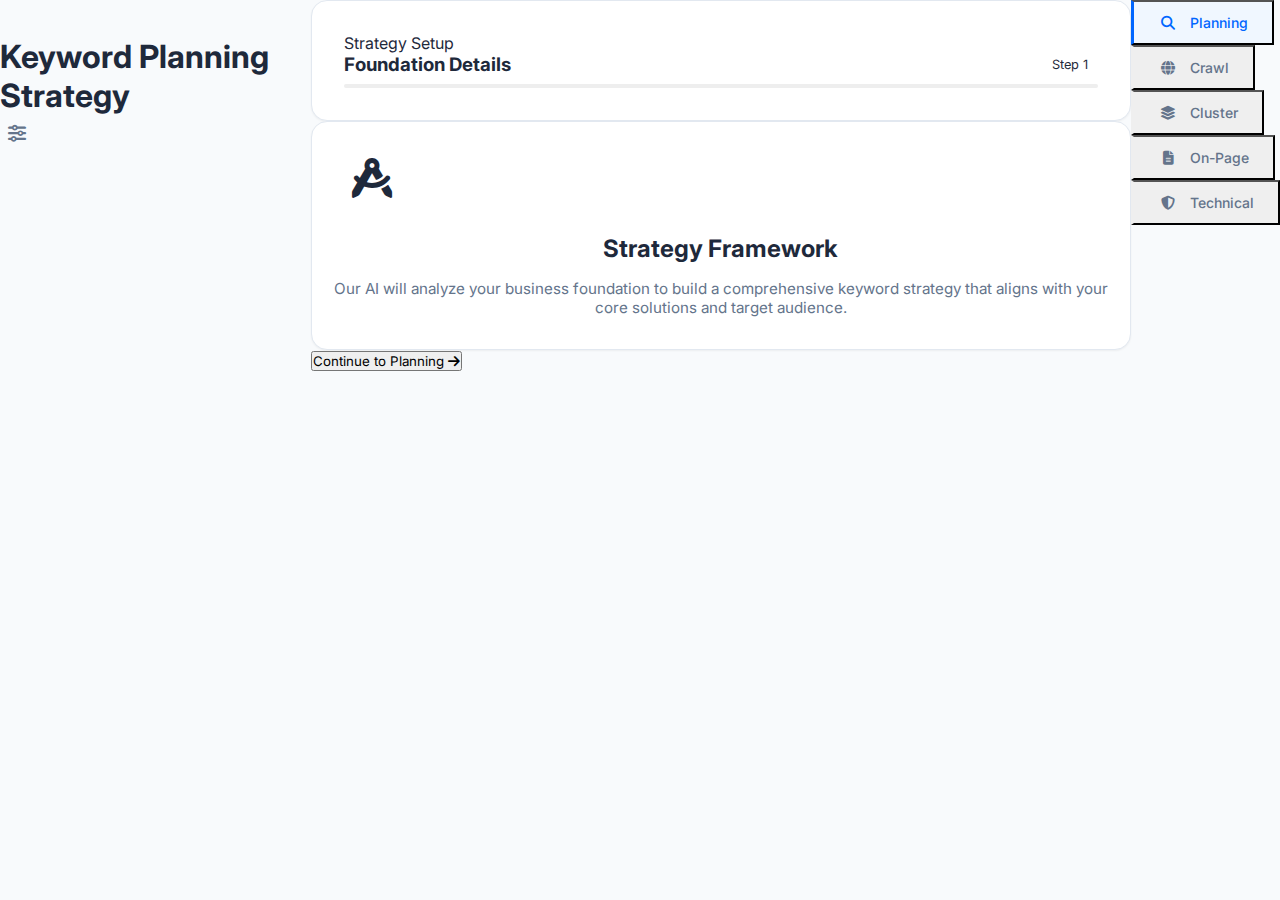
<file: index.html>
<!DOCTYPE html>
<html lang="en">
<head>
    <meta charset="UTF-8">
    <meta name="viewport" content="width=device-width, initial-scale=1.0, maximum-scale=1.0, user-scalable=no">
    <title>SEO Strategy Tool</title>
    <link rel="stylesheet" href="style.css">
    <link href="https://fonts.googleapis.com/css2?family=Inter:wght@400;500;600;700&display=swap" rel="stylesheet">
    <!-- Font Awesome for icons -->
    <link rel="stylesheet" href="https://cdnjs.cloudflare.com/ajax/libs/font-awesome/6.4.0/css/all.min.css">
</head>
<body>
    <div id="app" class="app-container">
        <!-- Header -->
        <header class="app-header">
            <button class="icon-btn" id="back-btn"><i class="fa-solid fa-chevron-left"></i></button>
            <h1 id="screen-title">Keyword Planning Strategy</h1>
            <button class="icon-btn" id="options-btn"><i class="fa-solid fa-sliders"></i></button>
        </header>

        <!-- Main Content Area (SPA Screens) -->
        <main class="app-content" id="screen-container">
            <!-- Screens will be injected here via JavaScript -->
        </main>

        <!-- Bottom Navigation -->
        <nav class="bottom-nav">
            <button class="nav-item active" data-screen="planning">
                <i class="fa-solid fa-magnifying-glass"></i>
                <span>Planning</span>
            </button>
            <button class="nav-item" data-screen="crawl">
                <i class="fa-solid fa-globe"></i>
                <span>Crawl</span>
            </button>
            <button class="nav-item" data-screen="cluster">
                <i class="fa-solid fa-layer-group"></i>
                <span>Cluster</span>
            </button>
            <button class="nav-item" data-screen="on-page">
                <i class="fa-solid fa-file-lines"></i>
                <span>On-Page</span>
            </button>
            <button class="nav-item" data-screen="technical">
                <i class="fa-solid fa-shield-halved"></i>
                <span>Technical</span>
            </button>
        </nav>
    </div>

    <script src="app.js"></script>
</body>
</html>
</file>
<file: style.css>
:root {
    --primary-color: #0066ff;
    --primary-hover: #0052cc;
    --bg-color: #f8fafc;
    --sidebar-bg: #ffffff;
    --text-main: #1e293b;
    --text-muted: #64748b;
    --border-color: #e2e8f0;
    --card-bg: #ffffff;
    --glass-bg: rgba(255, 255, 255, 0.7);
    --glass-border: rgba(255, 255, 255, 0.2);
    --sidebar-width: 260px;
    --header-height: 72px;
    --shadow-sm: 0 1px 2px 0 rgba(0, 0, 0, 0.05);
    --shadow-md: 0 4px 6px -1px rgba(0, 0, 0, 0.1), 0 2px 4px -1px rgba(0, 0, 0, 0.06);
    --radius: 12px;
}

* {
    margin: 0;
    padding: 0;
    box-sizing: border-box;
    font-family: 'Inter', sans-serif;
}

body {
    background-color: var(--bg-color);
    color: var(--text-main);
    overflow-x: hidden;
}

.app-container {
    display: flex;
    min-height: 100vh;
}

/* Sidebar Styling */
.sidebar {
    width: var(--sidebar-width);
    background-color: var(--sidebar-bg);
    border-right: 1px solid var(--border-color);
    display: flex;
    flex-direction: column;
    position: fixed;
    height: 100vh;
    z-index: 100;
}

.logo-container {
    padding: 24px;
    display: flex;
    align-items: center;
    gap: 12px;
    border-bottom: 1px solid var(--border-color);
}

.logo-icon {
    width: 32px;
    height: 32px;
    background: var(--primary-color);
    border-radius: 8px;
    display: flex;
    align-items: center;
    justify-content: center;
    color: white;
    font-size: 18px;
}

.logo-text {
    font-weight: 700;
    font-size: 20px;
    color: var(--text-main);
}

.navigation {
    padding: 24px 0;
}

.nav-section {
    padding: 0 24px 16px;
}

.nav-section h3 {
    font-size: 12px;
    font-weight: 700;
    letter-spacing: 0.05em;
    color: var(--text-main);
}

.nav-subtitle {
    font-size: 11px;
    color: var(--text-muted);
    margin-top: 4px;
}

.nav-links {
    list-style: none;
}

.nav-item {
    display: flex;
    align-items: center;
    gap: 12px;
    padding: 12px 24px;
    color: var(--text-muted);
    text-decoration: none;
    transition: all 0.2s ease;
    font-size: 14px;
    font-weight: 500;
    border-left: 3px solid transparent;
}

.nav-item:hover {
    background: rgba(0, 102, 255, 0.05);
    color: var(--primary-color);
}

.nav-item.active {
    background: #f0f7ff;
    color: var(--primary-color);
    border-left-color: var(--primary-color);
}

.nav-item i {
    width: 20px;
    text-align: center;
}

.sidebar-footer {
    margin-top: auto;
    padding: 24px;
    border-top: 1px solid var(--border-color);
}

.status-indicator {
    display: flex;
    align-items: center;
    gap: 8px;
    font-size: 13px;
    color: var(--text-muted);
}

.status-dot {
    width: 8px;
    height: 8px;
    background: #22c55e;
    border-radius: 50%;
}

/* Main Content Styling */
.main-content {
    flex: 1;
    margin-left: var(--sidebar-width);
    display: flex;
    flex-direction: column;
}

.header {
    height: var(--header-height);
    padding: 0 32px;
    display: flex;
    align-items: center;
    justify-content: space-between;
    background: white;
    border-bottom: 1px solid var(--border-color);
    position: sticky;
    top: 0;
    z-index: 90;
}

.header-breadcrumb {
    font-size: 14px;
    display: flex;
    align-items: center;
    gap: 8px;
}

.breadcrumb-root {
    color: var(--text-muted);
}

.breadcrumb-separator {
    color: var(--text-muted);
}

.breadcrumb-current {
    font-weight: 500;
    color: var(--text-main);
}

.header-actions {
    display: flex;
    align-items: center;
    gap: 16px;
}

.icon-btn {
    background: none;
    border: none;
    color: var(--text-muted);
    font-size: 18px;
    cursor: pointer;
    padding: 8px;
    border-radius: 50%;
    transition: background 0.2s;
}

.icon-btn:hover {
    background: #f1f5f9;
}

.notification-btn {
    position: relative;
}

.notification-badge {
    position: absolute;
    top: 8px;
    right: 8px;
    width: 8px;
    height: 8px;
    background: #ef4444;
    border-radius: 50%;
    border: 2px solid white;
}

.drive-btn {
    display: flex;
    align-items: center;
    gap: 10px;
    background: var(--primary-color);
    color: white;
    padding: 10px 20px;
    border-radius: 10px;
    text-decoration: none;
    font-size: 14px;
    font-weight: 600;
    transition: background 0.2s;
    box-shadow: 0 4px 10px rgba(0, 102, 255, 0.2);
}

.drive-btn:hover {
    background: var(--primary-hover);
}

.user-avatar {
    width: 36px;
    height: 36px;
    border-radius: 50%;
    overflow: hidden;
    cursor: pointer;
    border: 1px solid var(--border-color);
}

.user-avatar img {
    width: 100%;
    height: 100%;
    object-fit: cover;
}

/* Page Styling */
.page-content {
    padding: 40px;
    max-width: 1200px;
    margin: 0 auto;
    width: 100%;
}

.page-header h1 {
    font-size: 32px;
    font-weight: 800;
    color: #0f172a;
    margin-bottom: 8px;
}

.page-description {
    color: var(--text-muted);
    font-size: 16px;
    margin-bottom: 32px;
}

/* Card Styling */
.card {
    background: var(--card-bg);
    border: 1px solid var(--border-color);
    border-radius: 16px;
    padding: 32px;
    box-shadow: var(--shadow-sm);
}

.card-title {
    font-size: 18px;
    font-weight: 700;
    margin-bottom: 24px;
}

.form-grid {
    display: grid;
    grid-template-columns: 1fr 1fr;
    gap: 24px;
    margin-bottom: 24px;
}

.form-group {
    display: flex;
    flex-direction: column;
    gap: 8px;
}

.form-group label {
    font-size: 14px;
    font-weight: 600;
    color: var(--text-main);
    display: flex;
    align-items: center;
    gap: 6px;
}

.label-info {
    font-size: 12px;
    color: var(--text-muted);
}

.form-control {
    padding: 12px 16px;
    border: 1px solid var(--border-color);
    border-radius: 10px;
    font-size: 14px;
    transition: all 0.2s;
    background: #fcfcfc;
}

.form-control:focus {
    outline: none;
    border-color: var(--primary-color);
    box-shadow: 0 0 0 3px rgba(0, 102, 255, 0.1);
}

.input-with-icon {
    position: relative;
    display: flex;
    align-items: center;
}

.input-field-icon {
    position: absolute;
    left: 16px;
    color: #94a3b8;
    font-size: 14px;
}

.form-control.has-icon {
    padding-left: 44px;
}

.form-control::placeholder {
    color: var(--text-muted);
}

.input-help {
    font-size: 11px;
    color: #94a3b8;
    margin-top: 4px;
    line-height: 1.4;
}

.full-width {
    grid-column: span 2;
}

textarea.form-control {
    min-height: 120px;
    resize: vertical;
}

.card-footer {
    display: flex;
    justify-content: space-between;
    align-items: center;
    margin-top: 32px;
    padding-top: 24px;
    border-top: 1px solid #f1f5f9;
}

.execution-time {
    font-size: 13px;
    color: var(--text-muted);
    display: flex;
    align-items: center;
    gap: 8px;
}

.form-actions {
    display: flex;
    gap: 16px;
}

.btn-secondary {
    display: flex;
    align-items: center;
    gap: 10px;
    padding: 12px 24px;
    border-radius: 12px;
    font-weight: 600;
    font-size: 14px;
    cursor: pointer;
    transition: all 0.2s ease;
    background: white;
    color: #1e293b;
    border: 1px solid #e2e8f0;
}

.btn-secondary:hover {
    background: #f8fafc;
    border-color: #cbd5e1;
}

.btn-primary {
    background: var(--primary-color);
    color: white;
    border: none;
    padding: 12px 28px;
    border-radius: 10px;
    font-weight: 600;
    font-size: 15px;
    cursor: pointer;
    display: flex;
    align-items: center;
    gap: 10px;
    box-shadow: 0 4px 15px rgba(0, 102, 255, 0.3);
    transition: all 0.2s;
}

.btn-primary:hover {
    background: var(--primary-hover);
    transform: translateY(-1px);
}

.btn-primary:active {
    transform: translateY(0);
}

/* Info Badges */
.info-badges {
    display: grid;
    grid-template-columns: 1fr 1fr;
    gap: 20px;
    margin-top: 24px;
}

.info-badge {
    padding: 20px;
    border-radius: 12px;
    display: flex;
    gap: 16px;
}

.info-badge-blue {
    background: #f0f7ff;
    border: 1px solid #e0efff;
}

.info-badge-green {
    background: #f0fdf4;
    border: 1px solid #dcfce7;
}

.info-icon {
    font-size: 20px;
}

.info-badge-blue .info-icon {
    color: var(--primary-color);
}

.info-badge-green .info-icon {
    color: #22c55e;
}

.info-content h4 {
    font-size: 14px;
    font-weight: 700;
    margin-bottom: 4px;
}

.info-badge-blue h4 {
    color: var(--primary-color);
}

.info-badge-green h4 {
    color: #166534;
}

.info-content p {
    font-size: 12px;
    line-height: 1.5;
    color: var(--text-muted);
}

/* Transitions */
#page-content {
    animation: fadeIn 0.4s ease-out;
}

@keyframes fadeIn {
    from {
        opacity: 0;
        transform: translateY(10px);
    }

    to {
        opacity: 1;
        transform: translateY(0);
    }
}

/* Responsive */
@media (max-width: 1024px) {
    .form-grid {
        grid-template-columns: 1fr;
    }

    .full-width {
        grid-column: span 1;
    }

    .info-badges {
        grid-template-columns: 1fr;
    }
}

@media (max-width: 768px) {
    .sidebar {
        width: 80px;
    }

    .logo-text,
    .nav-item span,
    .nav-section h3,
    .nav-subtitle {
        display: none;
    }

    .main-content {
        margin-left: 80px;
    }

    .nav-item {
        padding: 12px;
        justify-content: center;
    }

    .nav-item i {
        font-size: 20px;
    }
}

/* Features Grid (Meta Data Crawler specialized) */
.features-section {
    margin-top: 32px;
}

.features-title {
    font-size: 18px;
    font-weight: 700;
    margin-bottom: 20px;
    color: #0f172a;
}

.features-grid {
    display: grid;
    grid-template-columns: repeat(3, 1fr);
    gap: 16px;
}

.feature-card {
    background: #f8fafc;
    border: 1px solid #f1f5f9;
    border-radius: 12px;
    padding: 16px 20px;
    display: flex;
    align-items: center;
    gap: 16px;
}

.feature-check {
    color: var(--primary-color);
    font-size: 20px;
}

.feature-info {
    display: flex;
    flex-direction: column;
}

.feature-name {
    font-size: 14px;
    font-weight: 700;
    color: #0f172a;
}

.feature-status {
    font-size: 11px;
    color: var(--text-muted);
    font-weight: 500;
}

@media (max-width: 1024px) {
    .features-grid {
        grid-template-columns: 1fr 1fr;
    }
}

@media (max-width: 640px) {
    .features-grid {
        grid-template-columns: 1fr;
    }
}

/* Modal Styling */
.modal-overlay {
    position: fixed;
    top: 0;
    left: 0;
    width: 100%;
    height: 100%;
    background: rgba(15, 23, 42, 0.6);
    backdrop-filter: blur(8px);
    display: none;
    align-items: center;
    justify-content: center;
    z-index: 1000;
    opacity: 0;
    transition: opacity 0.3s ease;
}

.modal-overlay.active {
    display: flex;
    opacity: 1;
}

.modal-content {
    background: white;
    padding: 48px;
    border-radius: 24px;
    width: 100%;
    max-width: 440px;
    text-align: center;
    box-shadow: 0 25px 50px -12px rgba(0, 0, 0, 0.25);
    transform: scale(0.9);
    transition: transform 0.3s cubic-bezier(0.34, 1.56, 0.64, 1);
}

.modal-overlay.active .modal-content {
    transform: scale(1);
}

.modal-icon {
    width: 64px;
    height: 64px;
    background: #dcfce7;
    color: #22c55e;
    border-radius: 50%;
    display: flex;
    align-items: center;
    justify-content: center;
    font-size: 28px;
    margin: 0 auto 24px;
}

.modal-title {
    font-size: 24px;
    font-weight: 800;
    color: #0f172a;
    margin-bottom: 12px;
}

.modal-message {
    font-size: 15px;
    color: var(--text-muted);
    line-height: 1.6;
    margin-bottom: 32px;
}

.modal-close-btn {
    width: 100%;
    justify-content: center;
    padding: 14px;
}
</file>
